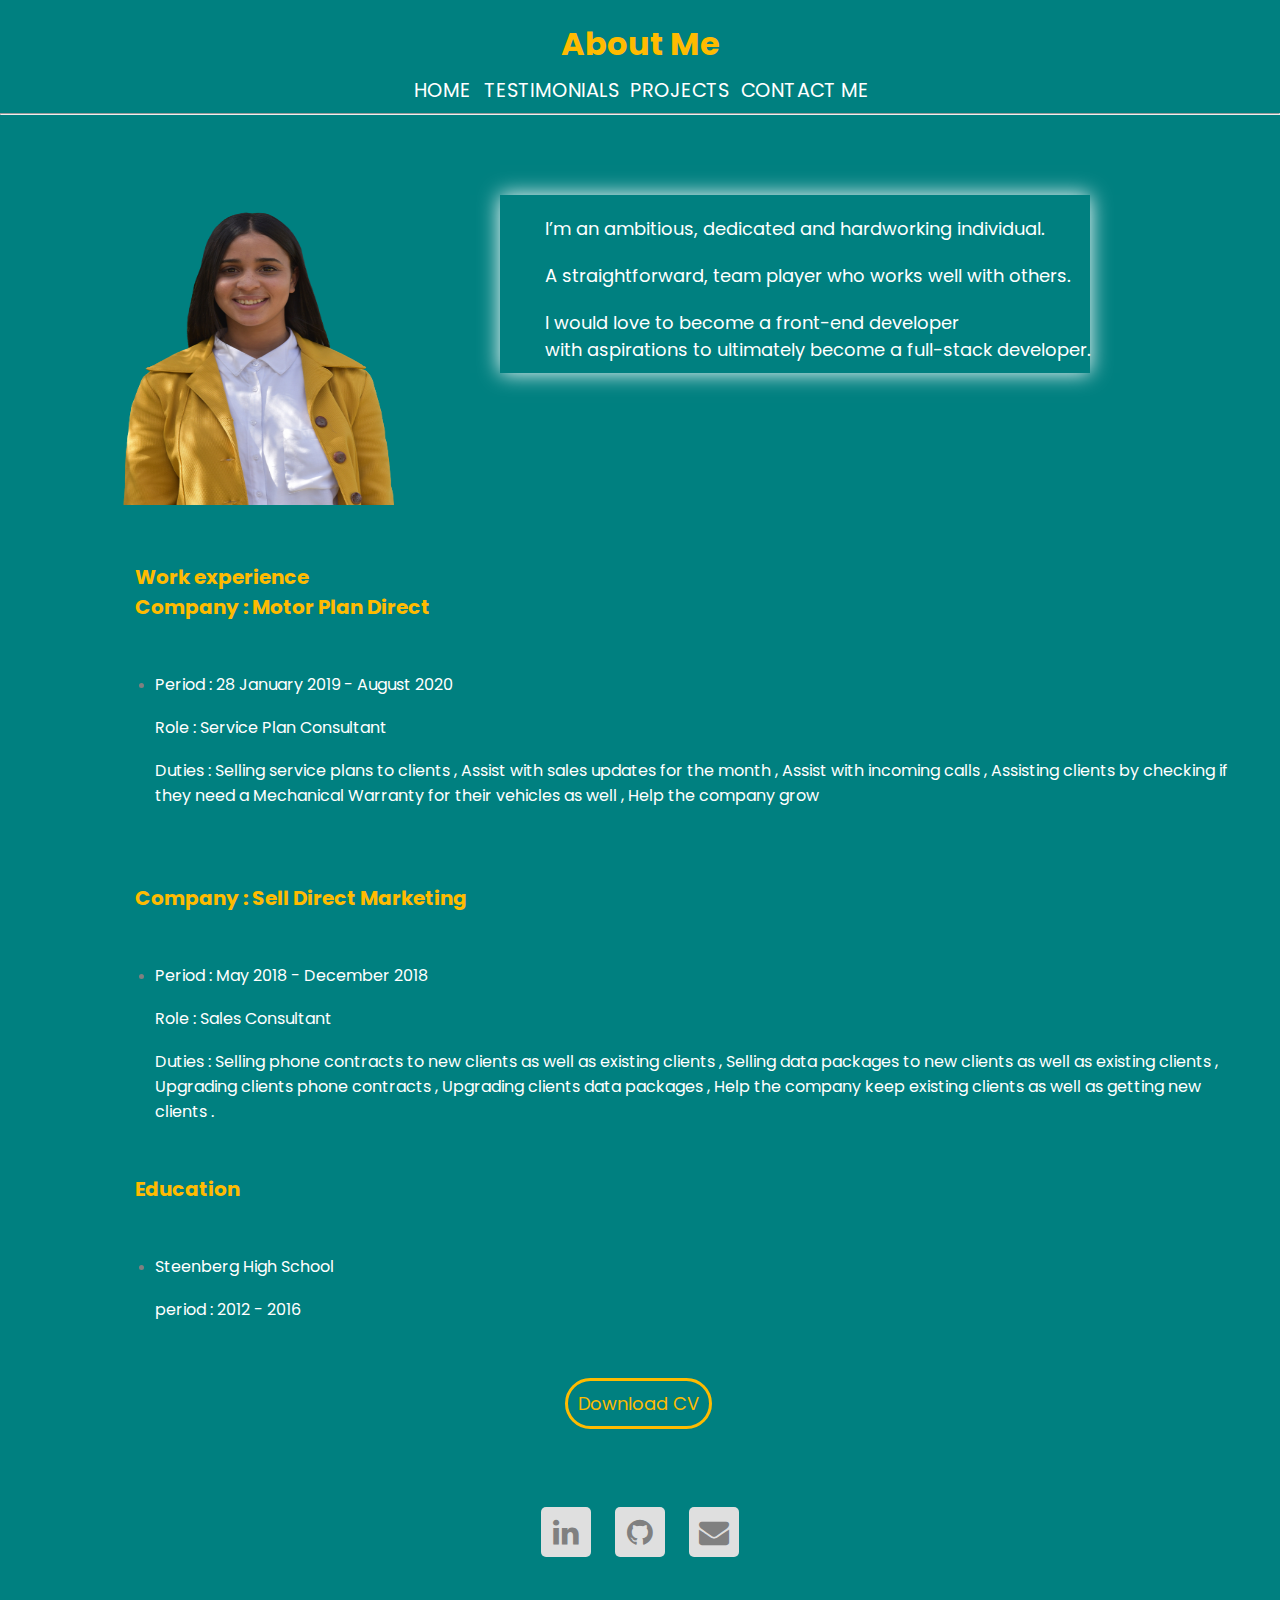
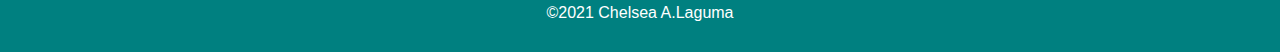
<file: about.html>
<!DOCTYPE html>
<html lang="en">
  <head>
    <link rel="stylesheet" href="about.css" />
    <script src="about.js"></script>
    <meta charset="UTF-8" />
    <meta name="viewport" content="width=device-width, initial-scale=1.0" />
    <title>Document</title>
    <link href="https://fonts.googleapis.com/css2?family=Poppins:wght@300&display=swap" rel="stylesheet">
    <link rel="stylesheet" href="https://maxcdn.bootstrapcdn.com/font-awesome/4.5.0/css/font-awesome.min.css">
  </head>
  <body>
    <div class="navbar">
      
   
    <h1><a href="index.html">About Me</a></h1>
      
      <div class="links">
        <a href="index.html">Home</a>
        <a href="testimonials.html">Testimonials</a>
         <a href="projects.html">Projects</a>
        <a href="contact.html">Contact Me</a>
        
      
      </div>
    </div>
    <hr>
    <section class="about">
      <div class="image">
        <img src="dii-1.png" class="img2" />
      </div>
      <div class="words">
        <div class="wrapper">
          <div class="bio">
            <p>I’m an ambitious, dedicated and hardworking individual.</p>
            <p>A straightforward, team player who works well with others.</p>
            <p>I would love to become a front-end developer <br>with
              aspirations to ultimately become a full-stack developer.
            </p>
        </div>
        
        </ul>
        </div>
      </div>
    </section>

    <div class="wrapper2">

    <h2>Work experience</h2>
    <h4>Company : Motor Plan Direct</h4>

    <ul class="about-info mt-4 px-md-0 px-2">
      <li class="d-flex">
        <span1>Period : </span1>
          <span1>28 January 2019 - August 2020</span1><br />
        <br />
        <span1>Role : </span1>
          <span1>Service Plan Consultant</span1><br />
        <br />
        <span1>Duties : </span1>
          <span1>Selling service plans to clients , Assist with sales updates
            for the month , Assist with incoming calls , Assisting clients by
            checking if they need a Mechanical Warranty for their vehicles as well
            , Help the company grow</span1>
        <br />
      </li>
      <br />
    </ul>
    <h4>Company : Sell Direct Marketing</h4>
    <ul class="about-info mt-4 px-md-0 px-2">
      <li class="d-flex">
        <span1>Period : </span1>
          <span1>May 2018 - December 2018</span1><br />
        <br />
        <span1>Role : </span1>
          <span1>Sales Consultant</span1><br />
        <br />
        <span1>Duties : </span1>
          <span1>Selling phone contracts to new clients as well as existing
            clients , Selling data packages to new clients as well as existing
            clients , Upgrading clients phone contracts , Upgrading clients data
            packages , Help the company keep existing clients as well as getting
            new clients .</span1>
       
        <br />
      </li>
      
    </ul>
    <div>
      <h2>Education</h2>
      <ul class="about-info mt-4 px-md-0 px-2">
        <li class="d-flex">
          <span1>Steenberg High School</span1><br />
          <br />
          <span1>period : </span1>
            <span1>2012 - 2016</span1><br />
          <br />
        
          </li>
          <br />
      <br />
      <a class="btnbtn-primarypy-3px-3"  href="CHELSEA CV UPDATED..docx" target="_blank" class="cv"></a<b>Download CV</b></a>
    </div>
    </ul>
    </div>

    <div id="footer">
				
      <div class="social">
        <div class="box" id="linkedin"><a href="https://www.linkedin.com/in/chelsea-laguma/" target="_blank"><i class="fa fa-linkedin"></i></a></div>
        <div class="box" id="behance"><a href="https://github.com/chelseal-1998" target="_blank"><i class="fa fa-github"></i></a></div>
        <div class="box" id="codepen"><a href="contact.html" target="_blank"><i class="fa fa-envelope"></i></a></div>
          </div>
       <p>&copy;2021 Chelsea A.Laguma </p>
               
             </div>
  
  </body>
</html>
</file>
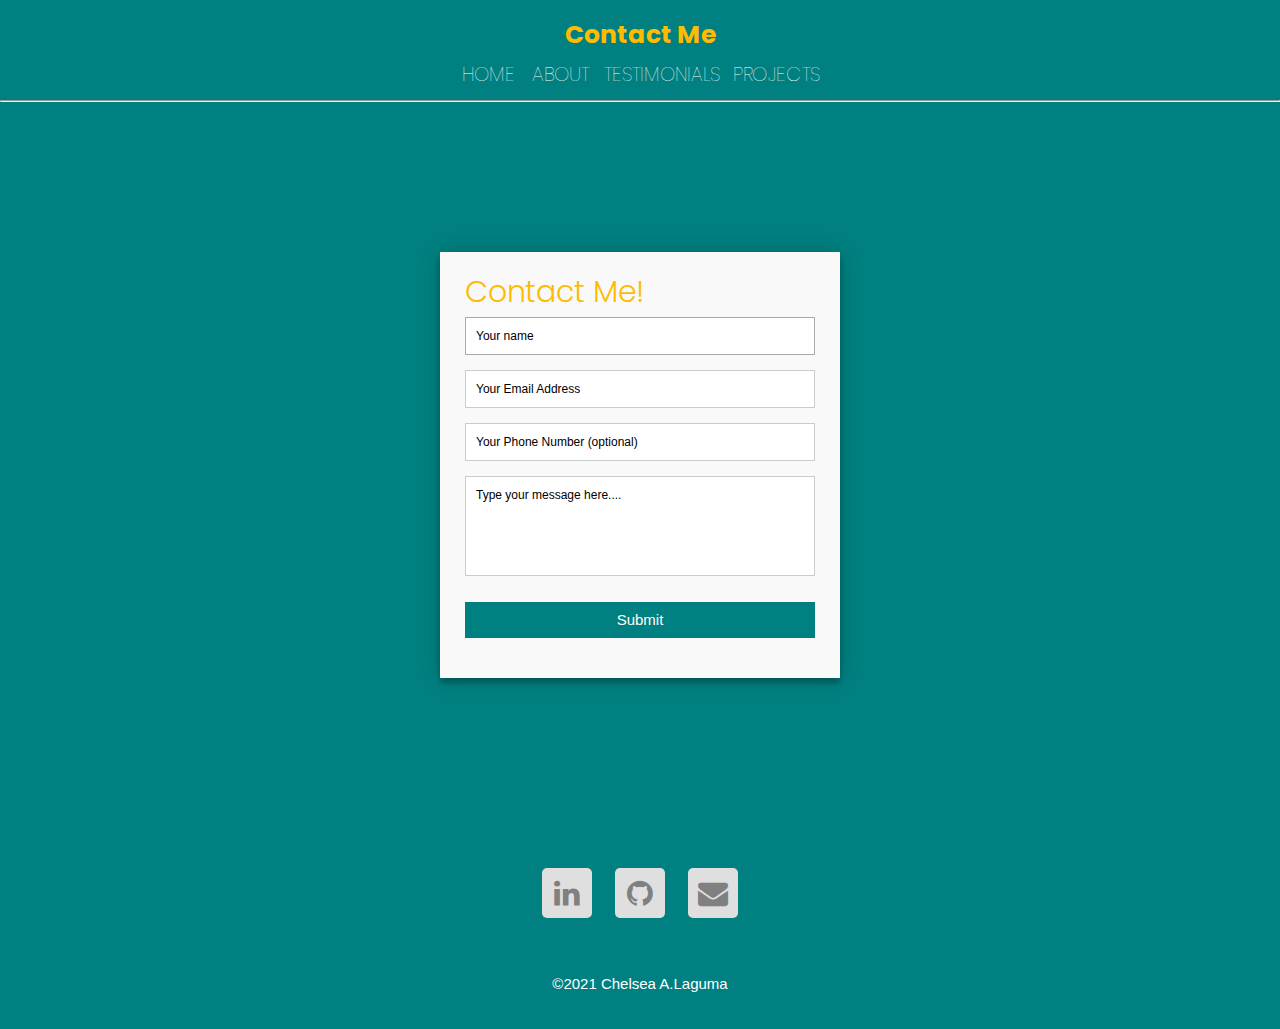
<file: contact.html>
<!DOCTYPE html>
<html lang="en">
  <head>
    <meta charset="UTF-8" />
    <meta name="viewport" content="width=device-width, initial-scale=1.0" />
    <title>Document</title>
    <link rel="stylesheet" href="contact.css" />
    <link
      href="https://fonts.googleapis.com/css2?family=Poppins:wght@300&display=swap"
      rel="stylesheet"
    />
    <link
      rel="stylesheet"
      href="https://maxcdn.bootstrapcdn.com/font-awesome/4.5.0/css/font-awesome.min.css"
    />
  </head>
  <body>
    <div class="navbar">
      <h1><a href="index.html">Contact Me</a></h1>

      <div class="links">
        <a href="index.html">Home</a>
        <a href="about.html">About</a>
        <a href="testimonials.html">Testimonials</a>
        <a href="projects.html">Projects</a>
      </div>
    </div>
    <hr />

    <div class="container">
      <form id="contact" action="https://formspree.io/f/xqkgweyn" method="POST">
        <h3>Contact Me!</h3>
        <fieldset>
          <input
            placeholder="Your name"
            type="text"
            tabindex="1"
            name="name"
            required
            autofocus
          />
        </fieldset>
        <fieldset>
          <input
            placeholder="Your Email Address"
            type="email"
            tabindex="2"
            name="email"
            required
          />
        </fieldset>
        <fieldset>
          <input
            placeholder="Your Phone Number (optional)"
            type="tel"
            tabindex="3"
            name="phone number"
            required
          />
        </fieldset>
        <fieldset>
          <textarea
            placeholder="Type your message here...."
            tabindex="5"
            name="message"
            required
          ></textarea>
        </fieldset>
        <fieldset>
          <button
            name="submit"
            type="submit"
            id="contact-submit"
            data-submit="...Sending"
          >
            Submit
          </button>
        </fieldset>
      </form>
    </div>

    <div id="footer">
      <div class="social">
        <div class="box" id="linkedin">
          <a href="https://www.linkedin.com/in/chelsea-laguma/" target="_blank"
            ><i class="fa fa-linkedin"></i
          ></a>
        </div>
        <div class="box" id="behance">
          <a href="https://github.com/chelseal-1998" target="_blank"
            ><i class="fa fa-github"></i
          ></a>
        </div>
        <div class="box" id="codepen">
          <a href="contact.html" target="_blank"
            ><i class="fa fa-envelope"></i
          ></a>
        </div>
      </div>
      <p>&copy;2021 Chelsea A.Laguma</p>
    </div>
  </body>
</html>
</file>
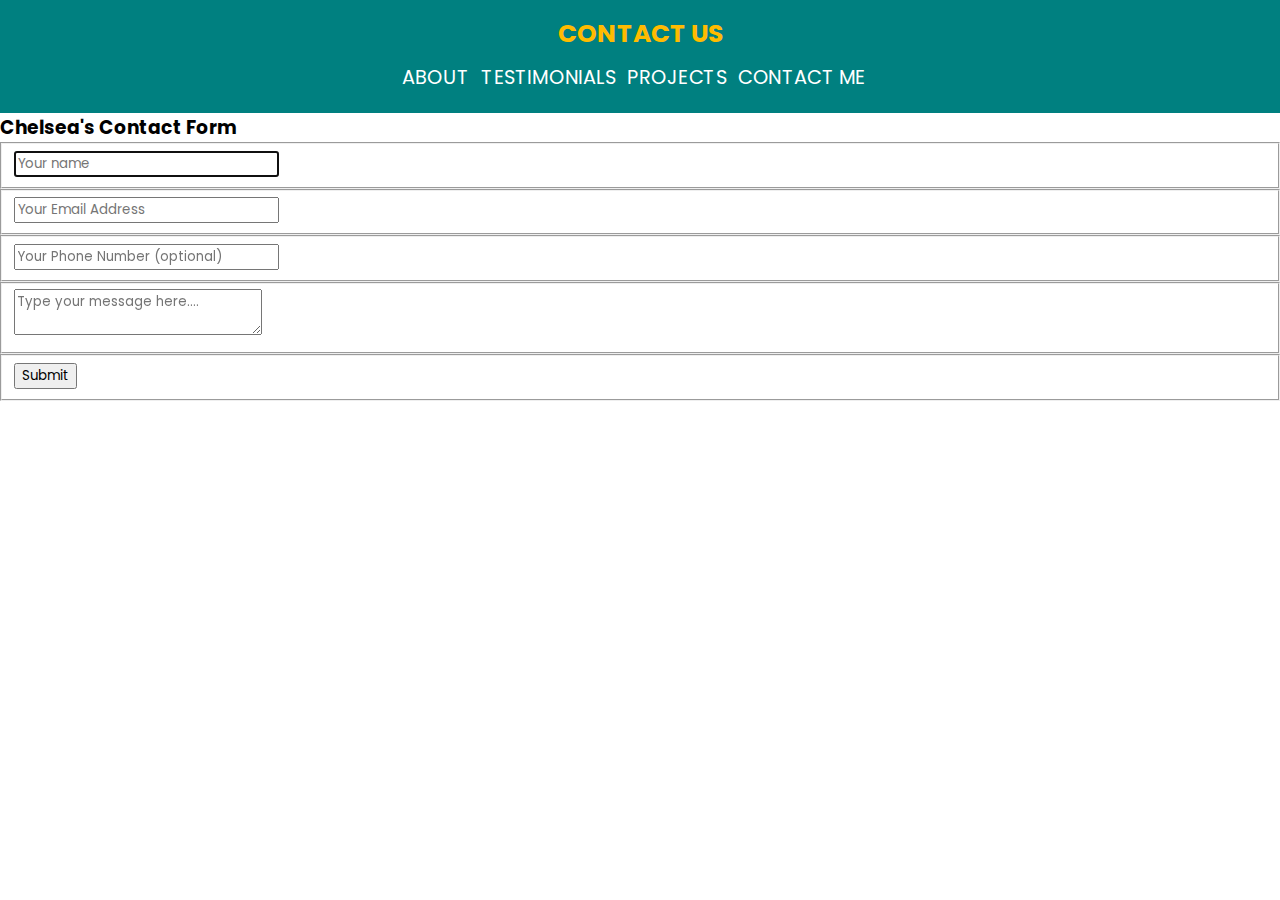
<file: test.html>
<!DOCTYPE html>
<html lang="en">
  <head>
    <link rel="stylesheet" href="test.css" />
    <link
      href="https://fonts.googleapis.com/css2?family=Poppins:wght@300&display=swap"
      rel="stylesheet"
    />
    <meta charset="UTF-8" />
    <meta name="viewport" content="width=device-width, initial-scale=1.0" />
    <title>Document</title>
  </head>
  <body>
    <div class="navbar">
      <h2>Contact Us</h2>

      <div class="links">
        <a href="contact.html">Contact Me</a>
        <a href="projects.html">Projects</a>
        <a href="testimonials.html">Testimonials</a>
        <a href="about.html">About</a>
        <u></u>
      </div>
    </div>

    <form id="contact" action="https://formspree.io/f/xqkgweyn" method="POST">
        <h3>Chelsea's Contact Form</h3>
        <fieldset>
          <input
            placeholder="Your name"
            type="text"
            tabindex="1"
            name="name"
            required
            autofocus
          />
        </fieldset>
        <fieldset>
          <input
            placeholder="Your Email Address"
            type="email"
            tabindex="2"
            name="email"
            required
          />
        </fieldset>
        <fieldset>
          <input
            placeholder="Your Phone Number (optional)"
            type="tel"
            tabindex="3"
            name="phone number"
            required
          />
        </fieldset>
        <fieldset>
          <textarea
            placeholder="Type your message here...."
            tabindex="5"
            name="message"
            required
          ></textarea>
        </fieldset>
        <fieldset>
          <button
            name="submit"
            type="submit"
            id="contact-submit"
            data-submit="...Sending"
          >
            Submit
          </button>
        </fieldset>
      </form>
    </div>
  </body>
</html>
</file>
<file: about.css>
h1 a {
  color: rgb(255, 187, 0);
  text-align: center;
  margin-top: 20px;
  text-decoration: none;
  width: 100%;
  display: block;
  transition: all 0.3s linear;
}

h1:hover a {
  color: white;
}

body {
  background-color: teal;
}

p {
  color: white;
  padding-top: 20px;
  text-align: left;
}

.bio {
  text-align: center;
  justify-content: center;
  margin-top: 80px;
}

.about {
  display: flex;
  flex-wrap: wrap;
}

img {
  width: 300px;
  height: 300px;

  margin-left: 100px;
  margin-top: 90px;
}

ul li {
  color: gray;
  font-family: -apple-system, BlinkMacSystemFont, "Segoe UI", Roboto, Oxygen,
    Ubuntu, Cantarell, "Open Sans", "Helvetica Neue", sans-serif;
}

h2 {
  color: rgb(255, 187, 0);
  text-align: left;
}

* {
  box-sizing: border-box;
}

.container {
  width: 100%;
  background-color: #ddd;
}

.skills {
  text-align: right;
  padding-top: 10px;
  padding-bottom: 10px;
  color: white;
}

.html {
  width: 40%;
  background-color: teal;
  border-radius: 50px;
}
.css {
  width: 40%;
  background-color: teal;
  border-radius: 50px;
}
.js {
  width: 40%;
  background-color: teal;
  border-radius: 50px;
}
.php {
  width: 40%;
  background-color: teal;
  border-radius: 50px;
}

.txt-type {
  font-size: 40px;
  color: teal;
  margin-left: 400px;
}

.footer {
  position: fixed;
  text-align: center;
  bottom: 0px;
  width: 100%;
  background-color: teal;
}

* {
  box-sizing: border-box;
}

.words p {
  text-align: left;
  font-size: 18px;
  margin-left: 45px;
}
.d-flex {
  text-align: left;
  margin-top: 20px;
  margin-left: 65px;
}
h2.mb-4 {
  font-size: 40px;
  margin-left: 450px;
  text-align: left;
}

h2 {
  font-size: 20px;
  text-align: left;
  margin-top: 50px;
  margin-left: 135px;
}
.wrapper {
  box-shadow: 0 0 20px 0 white;
  margin-left: 100px;
  padding-bottom: 10px;
  margin-top: 20px;
}

.btnbtn-primarypy-3px-3 {
  color: rgb(255, 187, 0);
  text-decoration: none;
  box-sizing: border-box;
  border: 3px solid;
  margin-left: 475px;
  font-size: 18px;
  background-color: teal;
  border-radius: 50px;
  margin-bottom: 50px;
  padding: 10px;
}
.btnbtn-primarypy-3px-3:hover {
  background-color: black;
  color: white;
}

h4 {
  text-align: left;
  font-size: 20px;
  color: rgb(255, 187, 0);
  margin-left: 135px;
}
span1 {
  color: white;
  text-align: left;
}

* {
  margin: 0;
  font-family: "Poppins", sans-serif;
}

.about-info {
  margin: 50px;
}

#footer {
  width: 100%;
  padding-top: 40px;
  padding-bottom: 30px;
  background-color: teal;
  display: inline-block;
  margin: auto;
  text-align: center;
}
#footer p {
  font-family: Tahoma, Geneva, sans-serif;
  padding-top: 40px;
  color: white;
  text-align: center;
}

/* SOCIAL MEDIA _________________________________________*/

.box {
  display: inline-block;
  width: 50px;
  height: 50px;
  margin: 0 10px;
  line-height: 52px;
  font-size: 30px;
  text-align: center;
  color: teal;
  border-radius: 5px;
  background: #dfdfdf;
  overflow: hidden;
  transition: 0.3s;
}
.box:hover {
  transition: 0.3s;
  color: white;
}
#facebook:hover {
  background-color: rgb(255, 187, 0);
}
#facebook a {
  color: gray;
}

#linkedin:hover {
  background-color: rgb(255, 187, 0);
}
#linkedin a {
  color: gray;
}

#behance:hover {
  background-color: rgb(255, 187, 0);
}
#behance a {
  color: gray;
}

#codepen:hover {
  background-color: rgb(255, 187, 0);
}

#codepen a {
  color: gray;
}

.navbar {
  background-color: teal;
  top: 0;
}

.links {
  font-size: 16px;
  color: white;
  text-transform: uppercase;
  scale: 1.1;
  display: flex;
  justify-content: center;
}

.links a {
  text-decoration: none;
  padding: 10px;
  color: white;
  float: right;
  scale: 1.1;
  transition: all 0.3s linear;
}

.links a:hover {
  color: rgb(255, 187, 0);
}

hr {
  width: 100%;
  color: white;
}
</file>
<file: contact.css>
.links a:hover {
  color: teal;
}

* {
  margin: 0;
  padding: 0;
  box-sizing: border-box;
  font-family: "Poppins", sans-serif;
}

body {
  font-weight: 100;
  font-size: 12px;
  line-height: 30px;
  color: #777;
  background: teal;
}

.container {
  max-width: 400px;
  width: 100%;
  margin: 0 auto;
  position: relative;
}

#contact input[type="text"],
#contact input[type="email"],
#contact input[type="tel"],
#contact input[type="url"],
#contact textarea,
#contact button[type="submit"] {
  font: 400 12px/16px "Roboto", Helvetica, Arial, sans-serif;
}

#contact {
  background: #f9f9f9;
  padding: 25px;
  margin: 150px 0;
  box-shadow: 0 0 20px 0 rgba(0, 0, 0, 0.2), 0 5px 5px 0 rgba(0, 0, 0, 0.24);
}

#contact h3 {
  display: block;
  font-size: 30px;
  font-weight: 300;
  margin-bottom: 10px;
}

#contact h4 {
  margin: 5px 0 15px;
  display: block;
  font-size: 13px;
  font-weight: 400;
}

fieldset {
  border: medium none !important;
  margin: 0 0 10px;
  min-width: 100%;
  padding: 0;
  width: 100%;
}

#contact input[type="text"],
#contact input[type="email"],
#contact input[type="tel"],
#contact input[type="url"],
#contact textarea {
  width: 100%;
  border: 1px solid #ccc;
  background: #fff;
  margin: 0 0 5px;
  padding: 10px;
}

#contact input[type="text"]:hover,
#contact input[type="email"]:hover,
#contact input[type="tel"]:hover,
#contact input[type="url"]:hover,
#contact textarea:hover {
  -webkit-transition: border-color 0.3s ease-in-out;
  -moz-transition: border-color 0.3s ease-in-out;
  transition: border-color 0.3s ease-in-out;
  border: 1px solid rgb(255, 187, 0);
}

#contact textarea {
  height: 100px;
  max-width: 100%;
  resize: none;
}

#contact button[type="submit"] {
  cursor: pointer;
  width: 100%;
  border: none;
  background: teal;
  color: #fff;
  margin: 0 0 5px;
  padding: 10px;
  font-size: 15px;
}

#contact button[type="submit"]:hover {
  background: teal;
  -webkit-transition: background 0.3s ease-in-out;
  -moz-transition: background 0.3s ease-in-out;
  transition: background-color 0.3s ease-in-out;
}

#contact button[type="submit"]:active {
  box-shadow: inset 0 1px 3px rgba(0, 0, 0, 0.5);
}

.copyright {
  text-align: center;
}

#contact input:focus,
#contact textarea:focus {
  outline: 0;
  border: 1px solid #aaa;
}

::-webkit-input-placeholder {
  color: black;
}

::-moz-placeholder {
  color: black;
}

:-ms-input-placeholder {
  color: black;
}

h1 a {
  color: rgb(255, 187, 0);
  text-align: center;
  font-size: 25px;
  margin-top: 20px;
  text-decoration: none;
  display: block;
  transition: all 0.3s linear;
}

h1:hover a {
  color: white;
}

h3 {
  color: rgb(255, 187, 0);
}
#footer {
  width: 100%;
  padding-top: 40px;
  padding-bottom: 30px;
  background-color: teal;
  display: inline-block;
  margin: auto;
  text-align: center;
}
#footer p {
  font-family: Tahoma, Geneva, sans-serif;
  padding-top: 40px;
  color: white;
  font-size: 15px;
  text-align: center;
}

/* SOCIAL MEDIA _________________________________________*/

.box {
  display: inline-block;
  width: 50px;
  height: 50px;
  margin: 0 10px;
  line-height: 52px;
  font-size: 30px;
  text-align: center;
  color: teal;
  border-radius: 5px;
  background: #dfdfdf;
  overflow: hidden;
  transition: 0.3s;
}
.box:hover {
  transition: 0.3s;
  color: white;
}
#facebook:hover {
  background-color: rgb(255, 187, 0);
}
#facebook a {
  color: gray;
}

#linkedin:hover {
  background-color: rgb(255, 187, 0);
}
#linkedin a {
  color: gray;
}

#behance:hover {
  background-color: rgb(255, 187, 0);
}
#behance a {
  color: gray;
}

#codepen:hover {
  background-color: rgb(255, 187, 0);
}

#codepen a {
  color: gray;
}

.links {
  font-size: 16px;
  color: white;
  text-transform: uppercase;
  scale: 1.1;
  display: flex;
  justify-content: center;
}

.links a {
  text-decoration: none;
  padding: 10px;
  color: white;
  float: right;
  scale: 1.1;
  transition: all 0.3s linear;
}

.links a:hover {
  color: rgb(255, 187, 0);
}

hr {
  color: white;
}
</file>
<file: test.css>
* {
  margin: 0;
  font-family: "Poppins", sans-serif;
}

.navbar {
  background-color: teal;
  padding-bottom: 60px;
  padding-top: 15px;
}

.name {
  font-size: 30px;
  text-align: center;
  margin-top: 0px;
  color: teal;
  margin-right: 800px;
}

.links {
  font-size: 16px;
  color: white;
  text-transform: uppercase;
  scale: 1.1;
  margin-right: 450px;
}

.links a {
  text-decoration: none;
  padding: 10px;
  color: white;
  float: right;
  scale: 1.1;
}

.links a:hover {
  color: rgb(255, 187, 0);
}

h2 {
  color: rgb(255, 187, 0);
  text-align: center;
  font-size: 25px;
  text-transform: uppercase;
}
</file>
